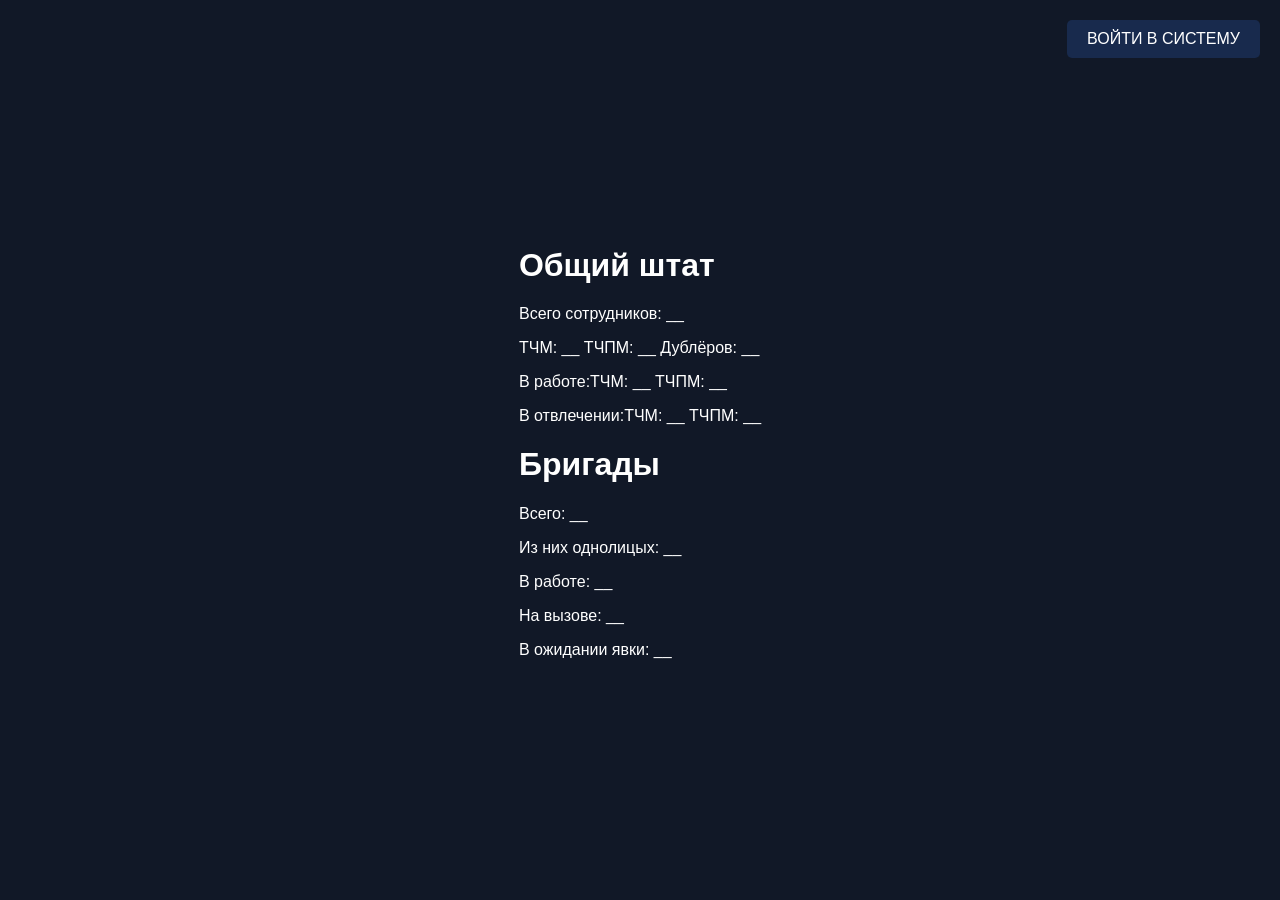
<file: src/main/resources/static/html/index.html>
<!DOCTYPE html>
<html lang="ru">
<head>
    <meta charset="UTF-8">
    <meta name="viewport" content="width=device-width, initial-scale=1.0">
    <title>Стартовая страница</title>
    <link rel="stylesheet" href="../css/style.css">
</head>
<body>
        <button class="login-btn" onclick="location.href='login.html'">ВОЙТИ В СИСТЕМУ</button>
	<div class="left-text">
	<h1>Общий штат</h1>
	 <p>Всего сотрудников: __</p>
	 <p>ТЧМ: __ ТЧПМ: __ Дублёров: __</p>
	 <p>В работе:ТЧМ: __ ТЧПМ: __</p>
	<p>В отвлечении:ТЧМ: __ ТЧПМ: __</p>
	<h1>Бригады</h1>
	<p>Всего: __</p>
	<p>Из них однолицых: __</p>
	<p>В работе: __</p>
	<p>На вызове: __</p>
	<p>В ожидании явки: __</p>
	</div>
</body>
</html>
</file>
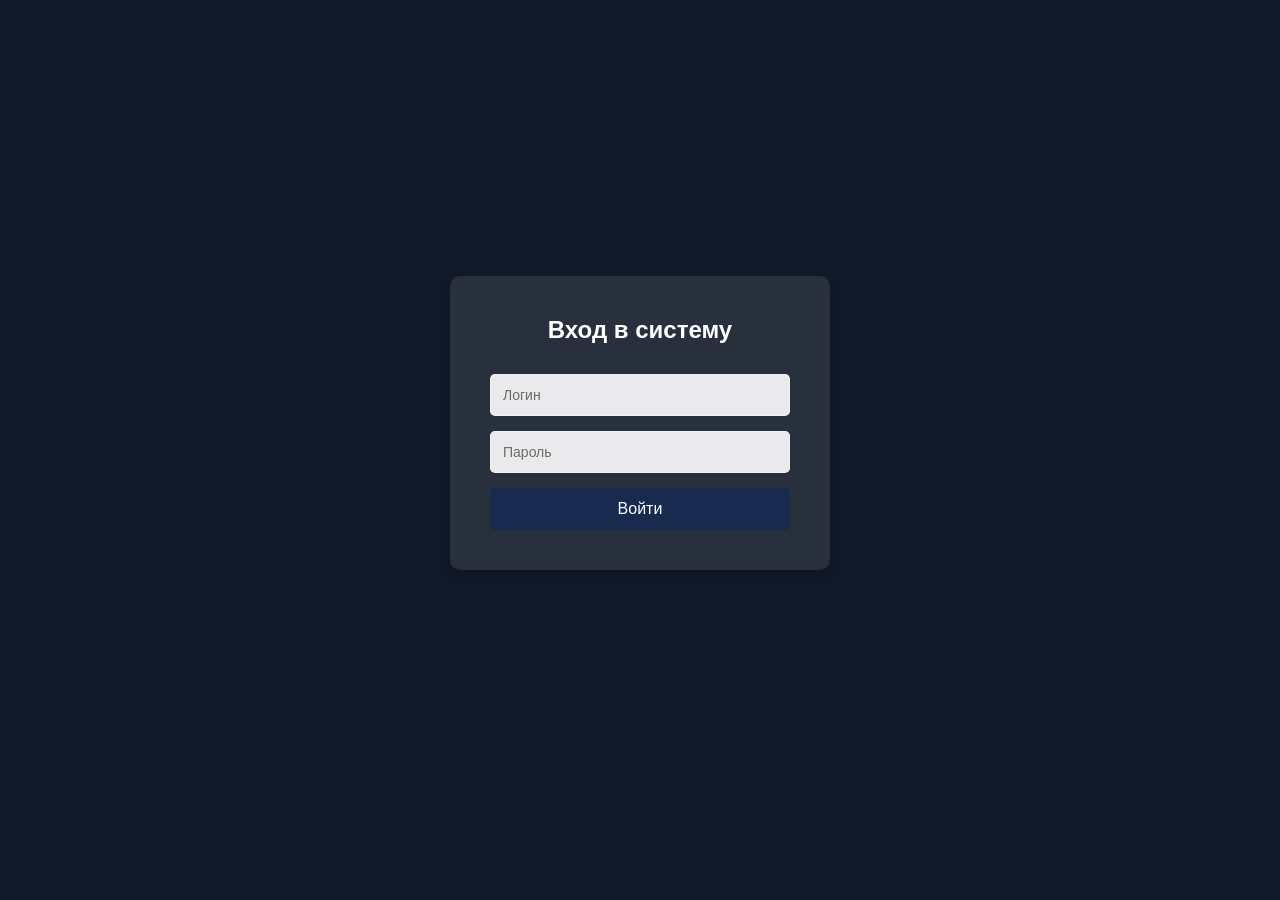
<file: src/main/resources/static/html/login.html>
<!DOCTYPE html>
<html lang="ru">
<head>
    <meta charset="UTF-8">
    <meta name="viewport" content="width=device-width, initial-scale=1.0">
    <title>Вход в систему</title>
    <link rel="stylesheet" href="../css/style.css">
</head>
<body>
    <div class="login-container">
        <h2>Вход в систему</h2>
        
        <form id="loginForm">
            <input type="text" id="login" placeholder="Логин" required>
            <input type="password" id="password" placeholder="Пароль" required>
            <button class="enter-btn" id="login_btn" type="button">Войти</button>
        </form>
       </div> 
        <p id="currentMessage">&nbsp;</p>

        <script src="../js/security/jwt.js"></script>
        <script src="../js/security/auth.js"></script>
        <script src="../js/security/app.js"></script>
</body>
</html>
</file>
<file: src/main/resources/static/css/style.css>
/* ----- общее ----- */
body {
    background-color: #111827;
    margin: 0;
    min-height: 100vh;
    font-family: Arial, sans-serif;
    display: flex;
    flex-direction: column;
    justify-content: center;
    align-items: center;
}

h2 {
    color: #ffffff;
    text-align: center;
    margin-top: 0;
    margin-bottom: 30px;
}

.positions-container {
    display: flex;
    gap: 20px;
    margin: 10px 0;
    flex-wrap: wrap;
}

span {
    margin: 0;
    padding: 8px 16px;
    background-color: rgba(255, 255, 255, 0.1);
    border-radius: 8px;
}

.login-btn {
    position: fixed;
    top: 20px;
    right: 20px;
    padding: 10px 20px;
    background-color: #182a4d;
    cursor: pointer;
}

.login-btn:hover {
    background-color: #1f2937;
}

.left-text {
    text-align: left;
    max-width: 600px;
    margin: 0;
    padding: 20px;
}

.left-text,
.left-text h1,
.left-text p,
.left-text span,
.position-item,
.positions-container {
    color: #ffffff;
}


/* ----- login & register----- */
.login-container,
.register-container {
    background-color: rgba(255, 255, 255, 0.1);
    padding: 40px;
    border-radius: 10px;
    box-shadow: 0 4px 6px rgba(0, 0, 0, 0.1);
    width: 100%;
    max-width: 300px;
}

form {
    display: flex;
    flex-direction: column;
    gap: 15px;
}

input,
select {
    padding: 12px;
    border: 1px solid rgba(255, 255, 255, 0.3);
    border-radius: 5px;
    background-color: rgba(255, 255, 255, 0.9);
    font-size: 14px;
}

input:focus {
    outline: none;
    border-color: #ffffff;
    background-color: #ffffff;
}

input::placeholder {
    color: #6b6b6b;
}

select {
    color: #6b6b6b;
}

select option,
select:valid {
    color: #000000;
}

button {
    padding: 12px;
    background-color: #2980b9;
    color: #ffffff;
    border: none;
    border-radius: 5px;
    font-size: 16px;
    cursor: pointer;
    transition: background-color 0.3s;
}

button:hover {
    background-color: #1f618d;
}

.enter-btn,
.cancel-btn {
    background-color: #182a4d;
    cursor: pointer;
}

.enter-btn:hover,
.cancel-btn:hover{
    background-color: #1f2937;
}

#currentMessage {
    color: #ffffff;
    text-align: center;
    margin-top: 20px;
}

/* ----- личные кабинеты ----- */
.modal-container {
    padding: 30px;
    width: 90%;
    max-width: 1200px;
}

.modal-header {
    text-align: center;
    padding-bottom: 15px;
    margin-bottom: 30px;
}

.modal-header h2 {
    margin: 0;
}

.modal-main {
    display: flex;
    gap: 30px;
    flex-wrap: wrap;
}

.menu-block {
    flex: 1;
    min-width: 220px;
    padding: 5px 15px;
    display: flex;
    flex-direction: column;
    gap: 15px;
}

.menu-btn {
    background-color: #2b4578;
    color: #ffffff;
    border: none;
    padding: 12px 18px;
    font-size: 16px;
    border-radius: 8px;
    cursor: pointer;
    text-align: left;
    font-weight: bold;
}

.menu-btn:hover {
    background-color: #182a4d;
}

.menu-btn.active {
    background-color: #182a4d;
}

.content-area {
    flex: 3;
    background: rgba(255, 255, 255, 0.1);
    color: #ffffff;
    border-radius: 12px;
    padding: 20px;
    min-height: 500px;
    overflow-y: auto;
}

.content-area .modal-content {
    margin: 0;
    padding: 25px;
    width: auto;
}

.content-area .modal::before {
    display: none;
}

/* ----- модальные окна ----- */
.modal {
    display: none;
    position: fixed;
    z-index: 1000;
    left: 0;
    top: 0;
    width: 100%;
    height: 100%;
    overflow: auto;
}

.modal-buttons {
    display: flex;
    justify-content: flex-start;
    gap: 15px;
    margin-top: 25px;
}

.close {
    position: absolute;
    right: 24px;
    top: 15px;
    font-size: 20px;
    font-weight: bold;
    cursor: pointer;
    color: #aaa;
}

/* ----- кнопки модальных окон ----- */
.btn-clear,
.btn-save,
.add-employee,
.btn-close {
    background-color: #182a4d;
    cursor: pointer;
}

.btn-clear:hover,
.btn-save:hover,
.add-employee:hover,
.btn-close:hover {
    background-color: #1f2937;
}

/* ----- таблицы ----- */
.data-table {
    width: 100%;
    border-collapse: collapse;
    margin-top: 15px;
    border-radius: 8px;
    box-shadow: 0 0 0 1px #2b4578;
    overflow: hidden;
}

.data-table th,
.data-table td {
    border: 1px solid #2b4578;
    padding: 10px;
    text-align: left;
}

.data-table th {
    background-color: #1f2937;
    font-weight: bold;
}
/* Пагинация */
.page-btn {
    padding: 6px 14px;
    background-color: #2b4578;
    color: white;
    border: none;
    border-radius: 5px;
    cursor: pointer;
    font-size: 14px;
}
.page-btn:hover:not(:disabled) {
    background-color: #182a4d;
}
.page-btn:disabled {
    opacity: 0.4;
    cursor: not-allowed;
}
#pageInfo {
    color: white;
    font-weight: bold;
    font-size: 16px;
}
/*кнопки таблицы сотрудников*/
#paginationControls {
    display: flex;
    justify-content: center;
    align-items: center;
    gap: 20px;
    margin-top: 20px;
    margin-bottom: 10px;
}
/* ----- пагинация таблиц ----- */
.pagination-controls {
    display: flex;
    justify-content: center;
    align-items: center;
    gap: 10px;
    margin-top: 15px;
}

.pagination-controls button {
    padding: 5px 15px;
    cursor: pointer;
    background-color: #2b4578;  /* чтобы кнопки были в стиле остальных */
    color: #ffffff;
    border: none;
    border-radius: 5px;
    transition: background-color 0.3s;
}

.pagination-controls button:hover {
    background-color: #182a4d;
}

.pagination-controls button:disabled {
    opacity: 0.5;
    cursor: not-allowed;
    background-color: #4a6a9a; /* чуть светлее, чтобы было видно, что неактивна */
}

.pagination-controls span {
    color: #ffffff;
    font-size: 14px;
    background: transparent; /* убираем лишний фон, если он был у span */
    padding: 0;
}
</file>
